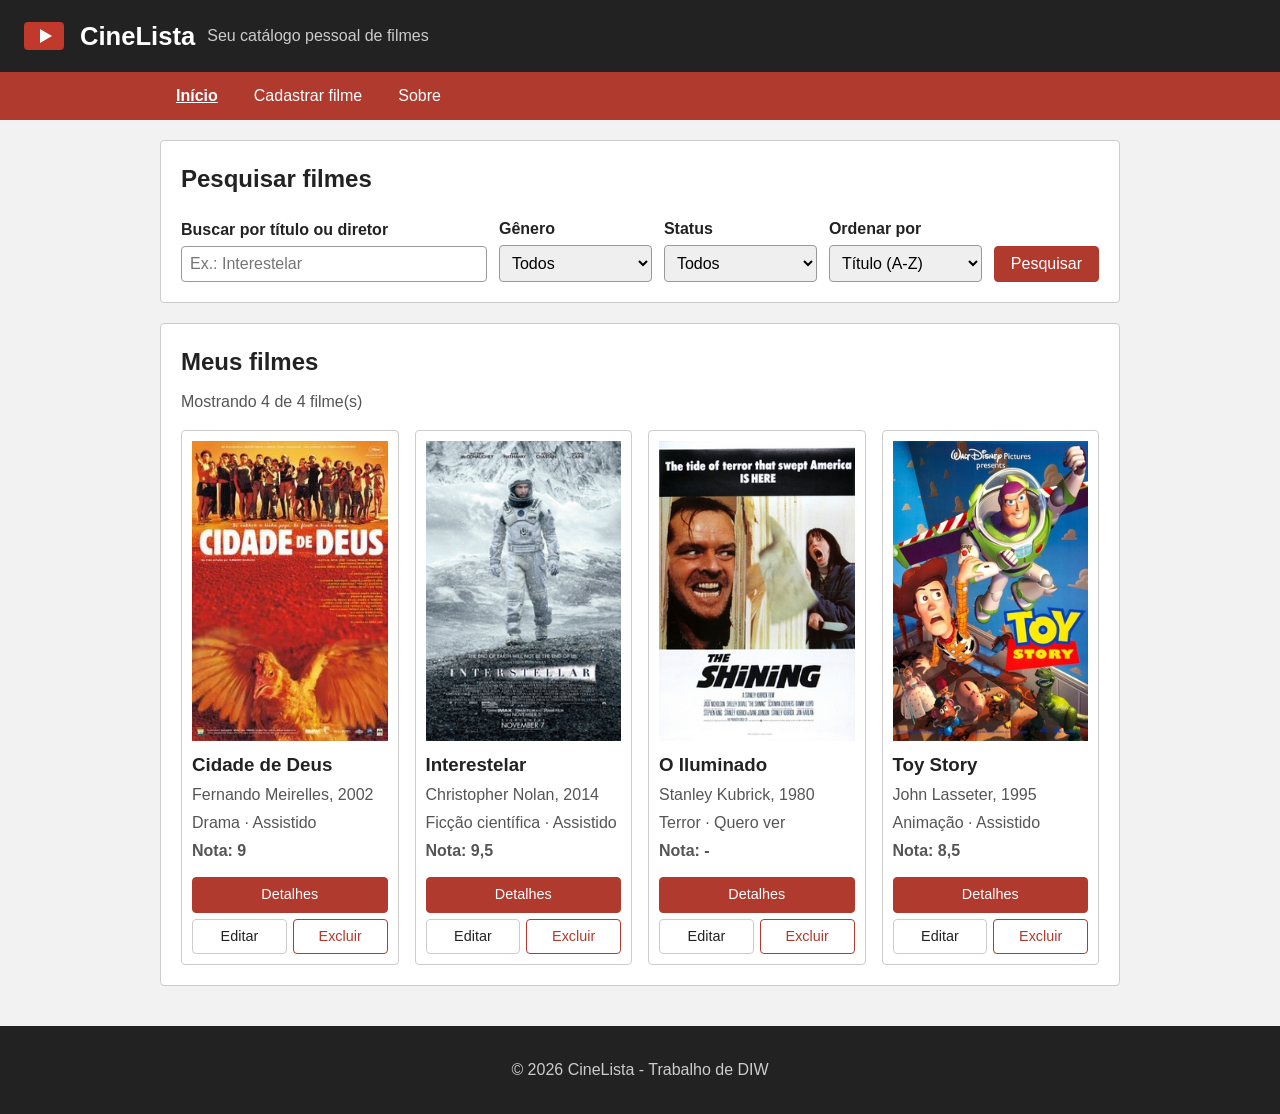
<file: index.html>
<!DOCTYPE html>
<html lang="pt-BR">
<head>
    <meta charset="UTF-8">
    <meta name="viewport" content="width=device-width, initial-scale=1.0">
    <title>CineLista - Catálogo de Filmes</title>
    <link rel="stylesheet" href="assets/css/style.css">
</head>
<body>
    <header>
        <img src="assets/img/logo.svg" alt="Logo do CineLista" width="48" height="48">
        <h1>CineLista</h1>
        <p>Seu catálogo pessoal de filmes</p>
    </header>

    <nav>
        <ul>
            <li><a href="index.html" aria-current="page">Início</a></li>
            <li><a href="pages/cadastro.html">Cadastrar filme</a></li>
            <li><a href="pages/sobre.html">Sobre</a></li>
        </ul>
    </nav>

    <main>
        <section>
            <h2>Pesquisar filmes</h2>

            <form id="form-pesquisa" action="#" role="search" class="pesquisa">
                <div class="campo">
                    <label for="pesquisa">Buscar por título ou diretor</label>
                    <input type="search" id="pesquisa" name="pesquisa" placeholder="Ex.: Interestelar">
                </div>

                <div class="campo">
                    <label for="filtro-genero">Gênero</label>
                    <select id="filtro-genero" name="filtro-genero">
                        <option value="">Todos</option>
                        <option value="acao">Ação</option>
                        <option value="animacao">Animação</option>
                        <option value="comedia">Comédia</option>
                        <option value="drama">Drama</option>
                        <option value="ficcao">Ficção científica</option>
                        <option value="terror">Terror</option>
                    </select>
                </div>

                <div class="campo">
                    <label for="filtro-status">Status</label>
                    <select id="filtro-status" name="filtro-status">
                        <option value="">Todos</option>
                        <option value="assistido">Assistido</option>
                        <option value="quero-ver">Quero ver</option>
                    </select>
                </div>

                <div class="campo">
                    <label for="ordenar">Ordenar por</label>
                    <select id="ordenar" name="ordenar">
                        <option value="titulo">Título (A-Z)</option>
                        <option value="ano">Mais recentes</option>
                        <option value="nota">Maior nota</option>
                    </select>
                </div>

                <button type="submit">Pesquisar</button>
            </form>
        </section>

        <section>
            <h2>Meus filmes</h2>

            <p id="contador" class="contador"></p>

            <p id="mensagem" class="sucesso" role="status" hidden></p>

            <!-- Os cards são criados pelo lista.js -->
            <div id="lista-filmes" class="lista"></div>

            <p id="vazio" class="vazio" hidden></p>
        </section>
    </main>

    <footer>
        <p>&copy; 2026 CineLista - Trabalho de DIW</p>
    </footer>

    <script src="assets/js/dados.js"></script>
    <script src="assets/js/lista.js"></script>
</body>
</html>
</file>
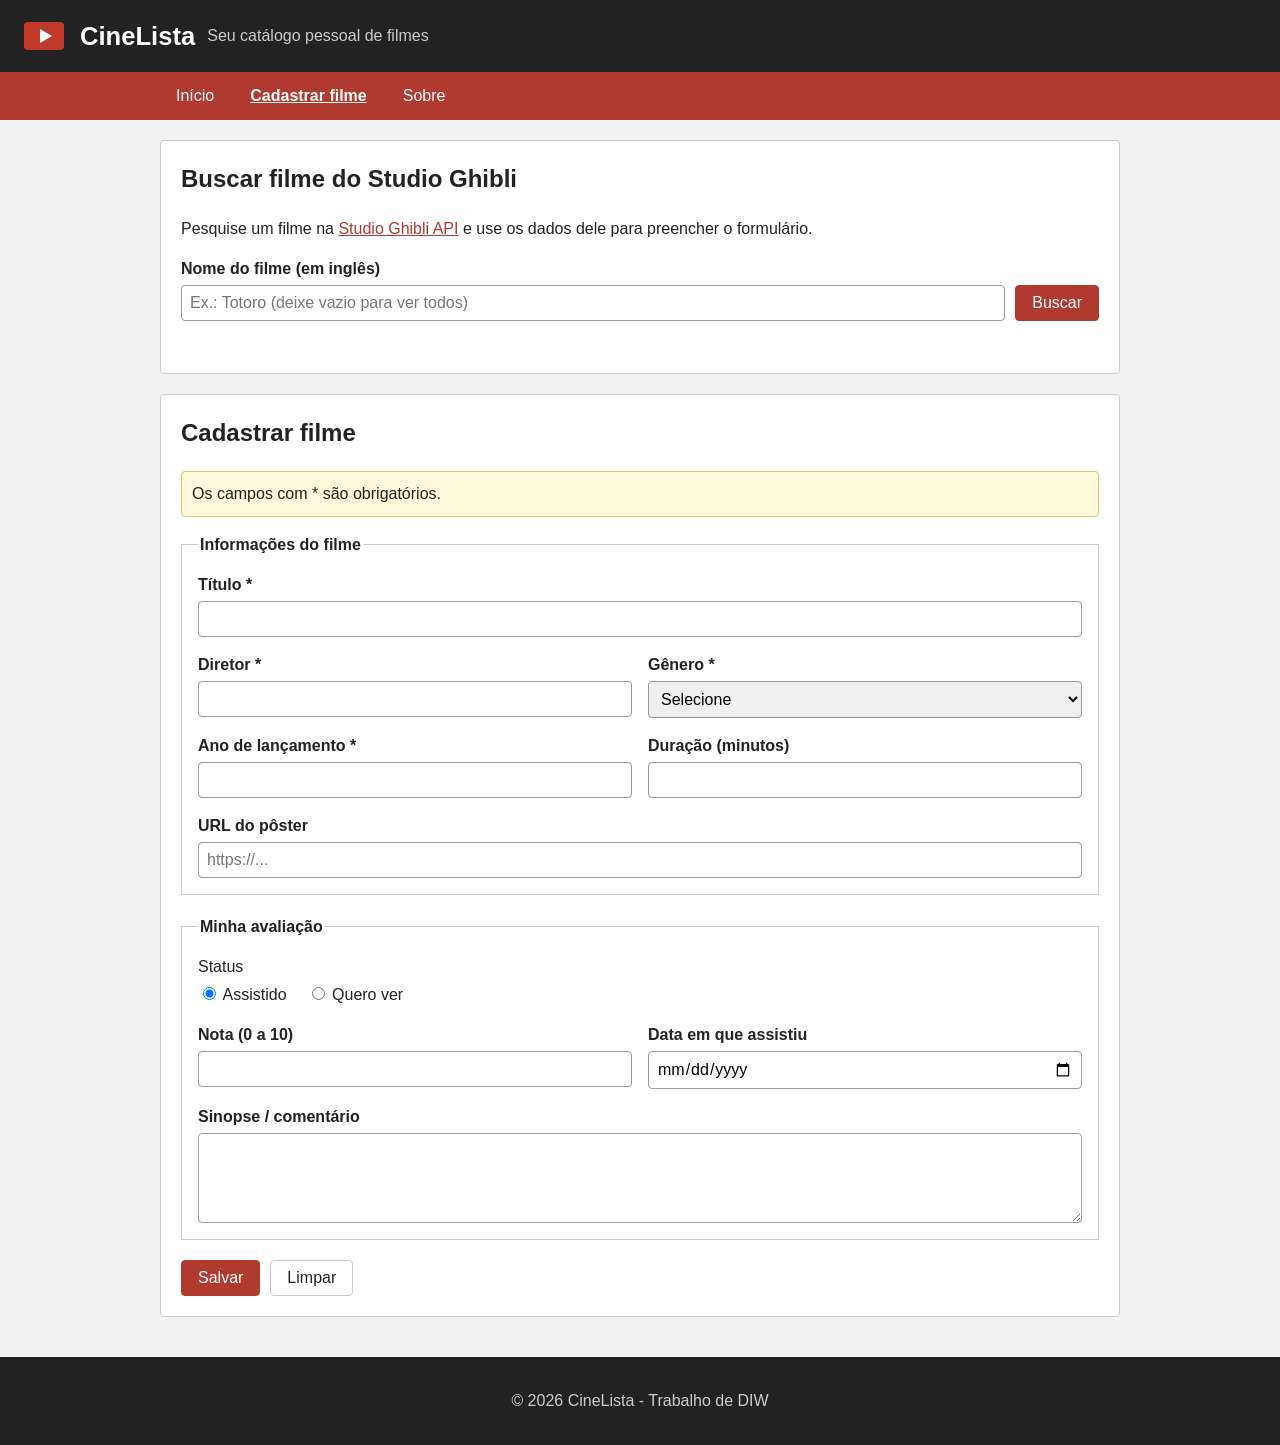
<file: pages/cadastro.html>
<!DOCTYPE html>
<html lang="pt-BR">
<head>
    <meta charset="UTF-8">
    <meta name="viewport" content="width=device-width, initial-scale=1.0">
    <title>Cadastrar Filme - CineLista</title>
    <link rel="stylesheet" href="../assets/css/style.css">
</head>
<body>
    <header>
        <img src="../assets/img/logo.svg" alt="Logo do CineLista" width="48" height="48">
        <h1>CineLista</h1>
        <p>Seu catálogo pessoal de filmes</p>
    </header>

    <nav>
        <ul>
            <li><a href="../index.html">Início</a></li>
            <li><a href="cadastro.html" aria-current="page">Cadastrar filme</a></li>
            <li><a href="sobre.html">Sobre</a></li>
        </ul>
    </nav>

    <main>
        <section>
            <h2>Buscar filme do Studio Ghibli</h2>
            <p>
                Pesquise um filme na <a href="https://ghibliapi.vercel.app" target="_blank">Studio Ghibli API</a>
                e use os dados dele para preencher o formulário.
            </p>

            <form id="form-api" action="#" role="search">
                <label for="busca-api">Nome do filme (em inglês)</label>
                <div class="linha-busca">
                    <input type="search" id="busca-api" name="busca-api" placeholder="Ex.: Totoro (deixe vazio para ver todos)">
                    <button type="submit">Buscar</button>
                </div>
            </form>

            <p id="status-api" class="status-api" role="status"></p>
            <ul id="resultados-api" class="resultados-api"></ul>
        </section>

        <!-- Este mesmo formulário será usado para cadastro e edição -->
        <section>
            <h2 id="titulo-pagina">Cadastrar filme</h2>

            <p class="aviso">Os campos com * são obrigatórios.</p>

            <p id="feedback" class="alerta-erro" role="alert" hidden></p>

            <form id="form-filme" action="#" method="post" class="formulario" novalidate>
                <fieldset>
                    <legend>Informações do filme</legend>

                    <div class="campo inteiro">
                        <label for="titulo">Título *</label>
                        <input type="text" id="titulo" name="titulo" required>
                    </div>

                    <div class="campo">
                        <label for="diretor">Diretor *</label>
                        <input type="text" id="diretor" name="diretor" required>
                    </div>

                    <div class="campo">
                        <label for="genero">Gênero *</label>
                        <select id="genero" name="genero" required>
                            <option value="">Selecione</option>
                            <option value="acao">Ação</option>
                            <option value="animacao">Animação</option>
                            <option value="comedia">Comédia</option>
                            <option value="drama">Drama</option>
                            <option value="ficcao">Ficção científica</option>
                            <option value="terror">Terror</option>
                        </select>
                    </div>

                    <div class="campo">
                        <label for="ano">Ano de lançamento *</label>
                        <input type="number" id="ano" name="ano" min="1888" max="2030" required>
                    </div>

                    <div class="campo">
                        <label for="duracao">Duração (minutos)</label>
                        <input type="number" id="duracao" name="duracao" min="1">
                    </div>

                    <div class="campo inteiro">
                        <label for="poster">URL do pôster</label>
                        <input type="url" id="poster" name="poster" placeholder="https://...">
                    </div>
                </fieldset>

                <fieldset>
                    <legend>Minha avaliação</legend>

                    <div class="campo inteiro">
                        <span>Status</span>
                        <div class="opcoes">
                            <label><input type="radio" name="status" value="assistido" checked> Assistido</label>
                            <label><input type="radio" name="status" value="quero-ver"> Quero ver</label>
                        </div>
                    </div>

                    <div class="campo">
                        <label for="nota">Nota (0 a 10)</label>
                        <input type="number" id="nota" name="nota" min="0" max="10" step="0.5">
                    </div>

                    <div class="campo">
                        <label for="data-assistido">Data em que assistiu</label>
                        <input type="date" id="data-assistido" name="data-assistido">
                    </div>

                    <div class="campo inteiro">
                        <label for="sinopse">Sinopse / comentário</label>
                        <textarea id="sinopse" name="sinopse" rows="4"></textarea>
                    </div>
                </fieldset>

                <div class="botoes">
                    <button type="submit" id="botao-salvar">Salvar</button>
                    <button type="reset" class="secundario">Limpar</button>
                </div>
            </form>
        </section>
    </main>

    <footer>
        <p>&copy; 2026 CineLista - Trabalho de DIW</p>
    </footer>

    <script src="../assets/js/dados.js"></script>
    <script src="../assets/js/cadastro.js"></script>
    <script src="../assets/js/api.js"></script>
</body>
</html>
</file>
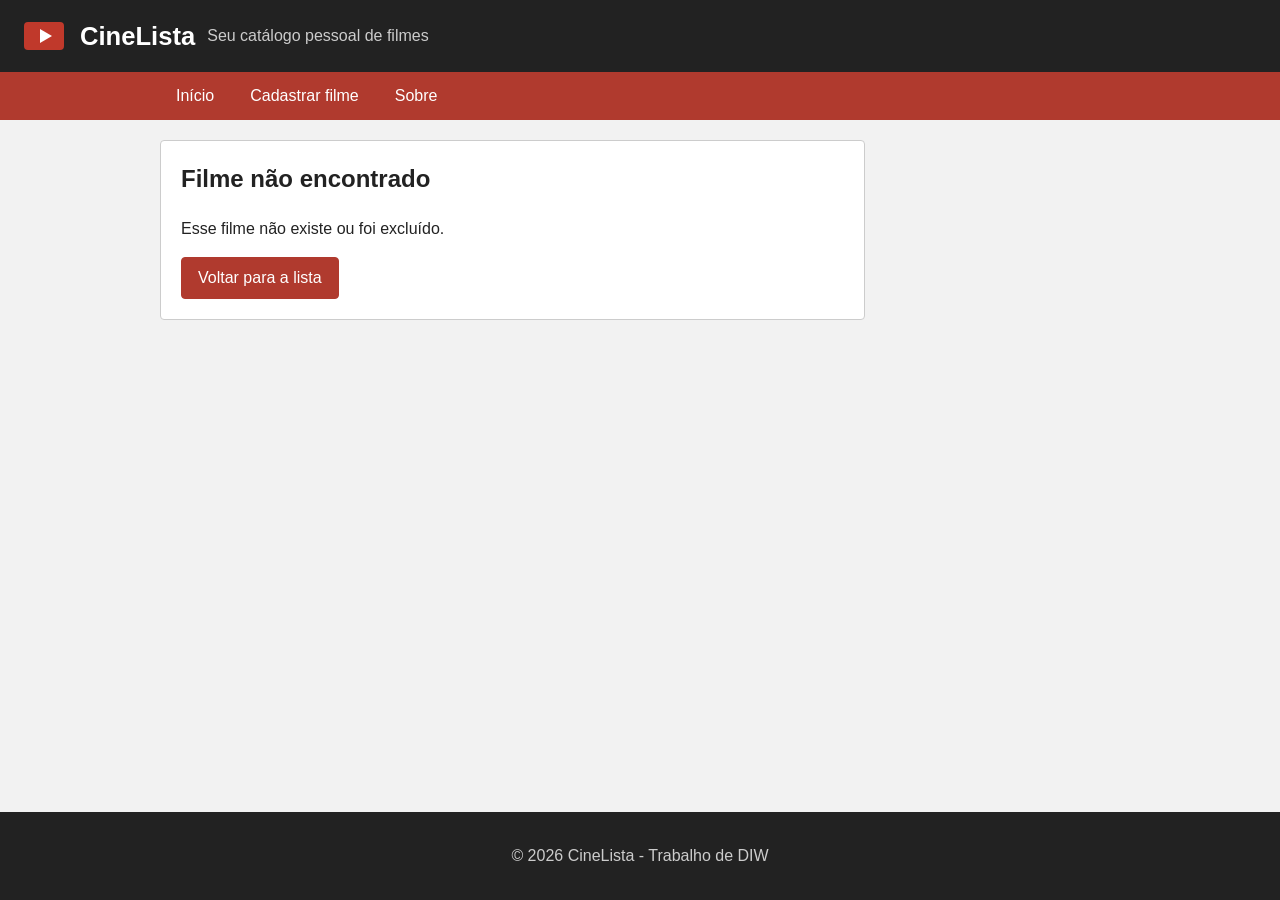
<file: pages/detalhes.html>
<!DOCTYPE html>
<html lang="pt-BR">
<head>
    <meta charset="UTF-8">
    <meta name="viewport" content="width=device-width, initial-scale=1.0">
    <title>Detalhes do Filme - CineLista</title>
    <link rel="stylesheet" href="../assets/css/style.css">
</head>
<body>
    <header>
        <img src="../assets/img/logo.svg" alt="Logo do CineLista" width="48" height="48">
        <h1>CineLista</h1>
        <p>Seu catálogo pessoal de filmes</p>
    </header>

    <nav>
        <ul>
            <li><a href="../index.html">Início</a></li>
            <li><a href="cadastro.html">Cadastrar filme</a></li>
            <li><a href="sobre.html">Sobre</a></li>
        </ul>
    </nav>

    <!-- Os dados são preenchidos pelo detalhes.js -->
    <main class="detalhes" id="detalhes">
        <article class="filme">
            <h2 id="titulo"></h2>

            <figure>
                <img id="poster" src="../assets/img/sem-poster.svg" alt="">
                <figcaption>Pôster do filme</figcaption>
            </figure>

            <dl>
                <dt>Diretor</dt>
                <dd id="diretor"></dd>
                <dt>Gênero</dt>
                <dd id="genero"></dd>
                <dt>Ano</dt>
                <dd id="ano"></dd>
                <dt>Duração</dt>
                <dd id="duracao"></dd>
                <dt>Status</dt>
                <dd id="status"></dd>
                <dt>Nota</dt>
                <dd id="nota"></dd>
            </dl>

            <div class="sinopse">
                <h3>Sinopse</h3>
                <p id="sinopse"></p>

                <div class="botoes">
                    <a href="cadastro.html" id="link-editar" class="botao secundario">Editar</a>
                    <button type="button" id="botao-excluir" class="excluir">Excluir</button>
                    <a href="../index.html" class="botao secundario">Voltar para a lista</a>
                </div>
            </div>
        </article>

        <aside>
            <h3>Outros filmes do mesmo gênero</h3>
            <ul id="relacionados"></ul>
        </aside>
    </main>

    <footer>
        <p>&copy; 2026 CineLista - Trabalho de DIW</p>
    </footer>

    <script src="../assets/js/dados.js"></script>
    <script src="../assets/js/detalhes.js"></script>
</body>
</html>
</file>
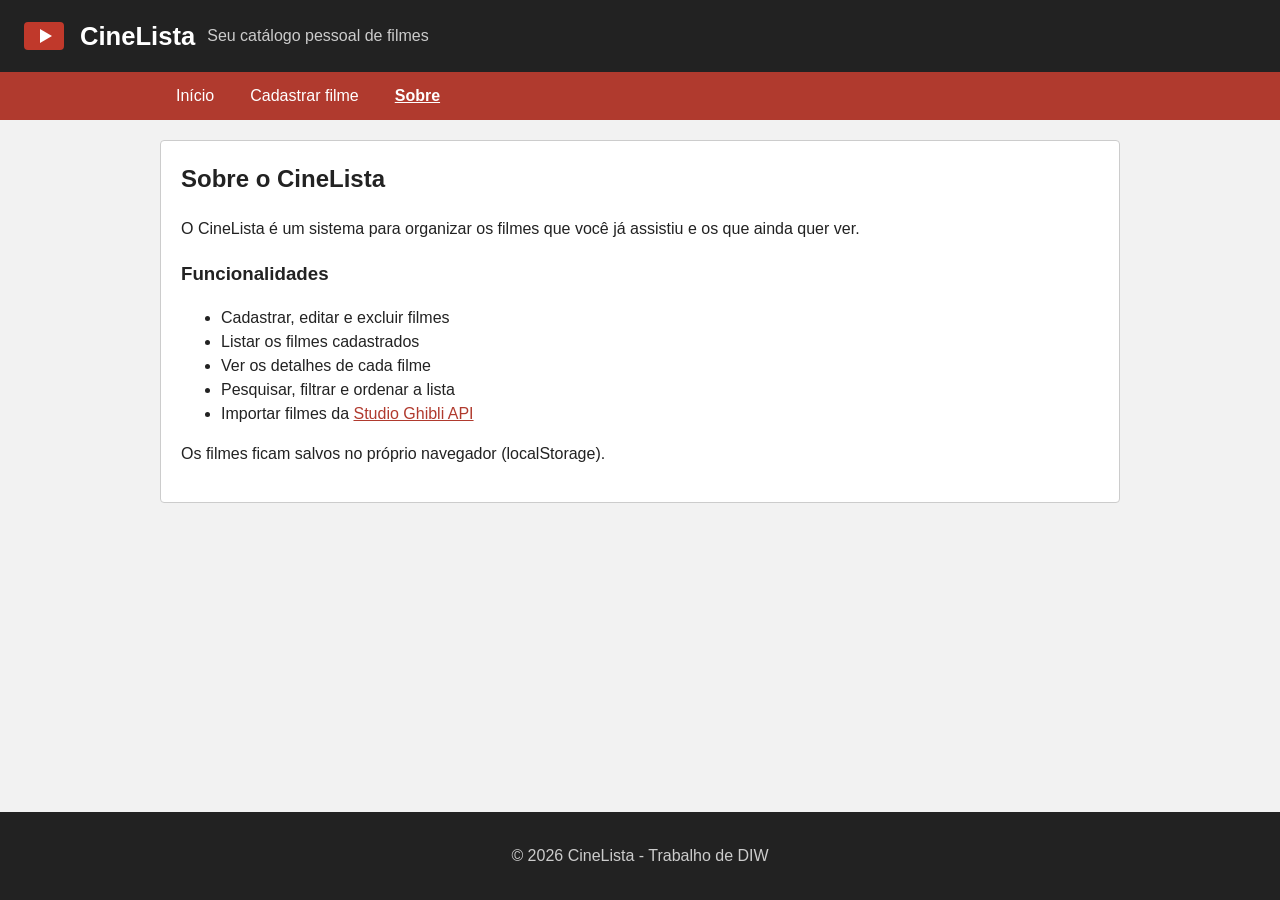
<file: pages/sobre.html>
<!DOCTYPE html>
<html lang="pt-BR">
<head>
    <meta charset="UTF-8">
    <meta name="viewport" content="width=device-width, initial-scale=1.0">
    <title>Sobre - CineLista</title>
    <link rel="stylesheet" href="../assets/css/style.css">
</head>
<body>
    <header>
        <img src="../assets/img/logo.svg" alt="Logo do CineLista" width="48" height="48">
        <h1>CineLista</h1>
        <p>Seu catálogo pessoal de filmes</p>
    </header>

    <nav>
        <ul>
            <li><a href="../index.html">Início</a></li>
            <li><a href="cadastro.html">Cadastrar filme</a></li>
            <li><a href="sobre.html" aria-current="page">Sobre</a></li>
        </ul>
    </nav>

    <main>
        <section>
            <h2>Sobre o CineLista</h2>
            <p>
                O CineLista é um sistema para organizar os filmes que você já assistiu
                e os que ainda quer ver.
            </p>

            <h3>Funcionalidades</h3>
            <ul>
                <li>Cadastrar, editar e excluir filmes</li>
                <li>Listar os filmes cadastrados</li>
                <li>Ver os detalhes de cada filme</li>
                <li>Pesquisar, filtrar e ordenar a lista</li>
                <li>Importar filmes da <a href="https://ghibliapi.vercel.app" target="_blank">Studio Ghibli API</a></li>
            </ul>

            <p>Os filmes ficam salvos no próprio navegador (localStorage).</p>
        </section>
    </main>

    <footer>
        <p>&copy; 2026 CineLista - Trabalho de DIW</p>
    </footer>

</body>
</html>
</file>
<file: assets/css/style.css>
/* Cores usadas no site */
:root {
    --vermelho: #b03a2e;
    --vermelho-escuro: #8a2c23;
    --escuro: #222222;
    --cinza: #555555;
    --borda: #cccccc;
    --fundo: #f2f2f2;
}

* {
    box-sizing: border-box;
}

body {
    display: flex;
    flex-direction: column;
    min-height: 100vh;
    margin: 0;
    font-family: Arial, Helvetica, sans-serif;
    font-size: 16px;
    line-height: 1.5;
    color: var(--escuro);
    background-color: var(--fundo);
}

h2 {
    margin-top: 0;
    font-size: 1.5rem;
}

a {
    color: var(--vermelho);
}

img {
    max-width: 100%;
}

/* Contorno visível ao navegar com o teclado */
a:focus-visible,
button:focus-visible {
    outline: 3px solid #1a73e8;
    outline-offset: 2px;
}

header {
    display: flex;
    align-items: center;
    gap: 12px;
    padding: 12px 20px;
    color: #fff;
    background-color: var(--escuro);
}

header h1 {
    margin: 0;
    font-size: 1.6rem;
}

header p {
    margin: 0;
    color: #cccccc;
}

nav {
    background-color: var(--vermelho);
}

nav ul {
    display: flex;
    gap: 4px;
    max-width: 1000px;
    margin: 0 auto;
    padding: 0 20px;
    list-style: none;
}

nav a {
    display: block;
    padding: 12px 16px;
    color: #fff;
    text-decoration: none;
}

nav a:hover {
    background-color: var(--vermelho-escuro);
}

nav a[aria-current="page"] {
    font-weight: bold;
    text-decoration: underline;
}

main {
    flex: 1;
    width: 100%;
    max-width: 1000px;
    margin: 0 auto;
    padding: 20px;
}

section {
    margin-bottom: 20px;
    padding: 20px;
    background-color: #fff;
    border: 1px solid var(--borda);
    border-radius: 4px;
}

footer {
    padding: 16px;
    text-align: center;
    color: #cccccc;
    background-color: var(--escuro);
}

/* Botões */
button,
.botao {
    display: inline-block;
    padding: 8px 16px;
    font-size: 1rem;
    color: #fff;
    text-decoration: none;
    background-color: var(--vermelho);
    border: 1px solid var(--vermelho);
    border-radius: 4px;
    cursor: pointer;
}

button:hover,
.botao:hover {
    background-color: var(--vermelho-escuro);
}

.secundario {
    color: var(--escuro);
    background-color: #fff;
    border-color: var(--borda);
}

.secundario:hover {
    background-color: #e6e6e6;
}

/* Formulário */
.formulario fieldset {
    display: grid;
    grid-template-columns: 1fr 1fr;
    gap: 16px;
    margin: 0 0 20px;
    padding: 16px;
    border: 1px solid var(--borda);
}

legend {
    font-weight: bold;
}

.campo {
    display: flex;
    flex-direction: column;
    gap: 4px;
}

/* Campo que ocupa as duas colunas */
.inteiro {
    grid-column: 1 / 3;
}

label {
    font-weight: bold;
}

input,
select,
textarea {
    width: 100%;
    padding: 8px;
    font-family: inherit;
    font-size: 1rem;
    border: 1px solid #999999;
    border-radius: 4px;
}

input:focus,
select:focus,
textarea:focus {
    border-color: #1a73e8;
    outline: 2px solid #1a73e8;
}

.opcoes {
    display: flex;
    gap: 20px;
}

.opcoes label {
    font-weight: normal;
}

.opcoes input {
    width: auto;
}

.botoes {
    display: flex;
    gap: 10px;
}

/* Pesquisa, filtros e ordenação lado a lado */
.pesquisa {
    display: grid;
    grid-template-columns: 2fr 1fr 1fr 1fr auto;
    gap: 12px;
    align-items: end;
}

/* Listagem em cards */
.lista {
    display: grid;
    grid-template-columns: repeat(4, 1fr);
    gap: 16px;
}

.card {
    display: flex;
    flex-direction: column;
    padding: 10px;
    border: 1px solid var(--borda);
    border-radius: 4px;
}

.card:hover {
    border-color: var(--vermelho);
}

.card img {
    width: 100%;
    height: 300px;
    object-fit: cover;
}

.card h3 {
    margin: 10px 0 4px;
}

.card p {
    margin: 0 0 4px;
    color: var(--cinza);
}

/* "Detalhes" em cima, "Editar" e "Excluir" embaixo */
.acoes {
    display: grid;
    grid-template-columns: 1fr 1fr;
    gap: 6px;
    margin-top: auto;
    padding-top: 10px;
}

.acoes .botao:first-child {
    grid-column: 1 / 3;
}

.acoes .botao,
.acoes button {
    padding: 6px 10px;
    font-size: 0.9rem;
    text-align: center;
}

.excluir {
    color: var(--vermelho);
    background-color: #fff;
}

.excluir:hover {
    color: #fff;
}

.sucesso {
    padding: 10px;
    color: #1e5a2b;
    background-color: #e3f3e6;
    border: 1px solid #9ccfa6;
    border-radius: 4px;
}

.vazio {
    padding: 20px;
    text-align: center;
    color: var(--cinza);
    border: 1px dashed var(--borda);
}

/* Página de detalhes: filme à esquerda, aside à direita */
.detalhes {
    display: grid;
    grid-template-columns: 3fr 1fr;
    gap: 20px;
    align-items: start;
}

.filme,
aside {
    padding: 20px;
    background-color: #fff;
    border: 1px solid var(--borda);
    border-radius: 4px;
}

/* Dentro do filme: pôster | ficha, e a sinopse embaixo */
.filme {
    display: grid;
    grid-template-columns: 200px 1fr;
    gap: 20px;
}

.filme h2,
.sinopse {
    grid-column: 1 / 3;
}

figure {
    margin: 0;
}

figcaption {
    font-size: 0.85rem;
    color: var(--cinza);
}

dl {
    display: grid;
    grid-template-columns: auto 1fr;
    gap: 8px 16px;
    margin: 0;
    align-content: start;
}

dt {
    font-weight: bold;
}

dd {
    margin: 0;
}

aside h3 {
    margin-top: 0;
}

aside ul {
    padding-left: 20px;
}

.aviso {
    padding: 10px;
    background-color: #fff8dc;
    border: 1px solid #e0c96b;
    border-radius: 4px;
}

/* Tablets */
@media (max-width: 900px) {
    .lista {
        grid-template-columns: repeat(2, 1fr);
    }

    .pesquisa {
        grid-template-columns: 1fr 1fr;
    }

    .detalhes {
        grid-template-columns: 1fr;
    }
}

/* Celulares */
@media (max-width: 600px) {
    header {
        flex-wrap: wrap;
    }

    header p {
        width: 100%;
    }

    nav ul {
        flex-direction: column;
        gap: 0;
        padding: 0;
    }

    main {
        padding: 12px;
    }

    section {
        padding: 14px;
    }

    .pesquisa,
    .formulario fieldset {
        grid-template-columns: 1fr;
    }

    .inteiro {
        grid-column: auto;
    }

    .lista {
        grid-template-columns: 1fr;
    }

    .card img {
        width: 200px;
        height: auto;
        margin: 0 auto;
    }

    .filme {
        grid-template-columns: 1fr;
    }

    .filme h2,
    .sinopse {
        grid-column: auto;
    }

    figure img {
        display: block;
        width: 200px;
        margin: 0 auto;
    }

    .botoes {
        flex-direction: column;
    }

    .botoes .botao,
    .botoes button {
        text-align: center;
    }
}

/* Etapa 3 */
.contador {
    margin-top: -10px;
    color: var(--cinza);
}

.alerta-erro {
    padding: 10px;
    color: #7a1f17;
    background-color: #fdecea;
    border: 1px solid #e6a49c;
    border-radius: 4px;
}

.invalido {
    border-color: var(--vermelho);
    background-color: #fdf0ef;
}

.erro {
    font-size: 0.85rem;
    color: var(--vermelho);
}

/* Busca na API */
.linha-busca {
    display: flex;
    gap: 10px;
    margin-top: 4px;
}

.status-api {
    color: var(--cinza);
}

.resultados-api {
    display: grid;
    grid-template-columns: repeat(auto-fill, minmax(140px, 1fr));
    gap: 12px;
    padding: 0;
    list-style: none;
}

.resultados-api li {
    display: flex;
    flex-direction: column;
    gap: 4px;
    padding: 8px;
    font-size: 0.9rem;
    border: 1px solid var(--borda);
    border-radius: 4px;
}

.resultados-api img {
    width: 100%;
    height: 190px;
    object-fit: cover;
}

.resultados-api span {
    color: var(--cinza);
}

.resultados-api button {
    margin-top: auto;
}
</file>
